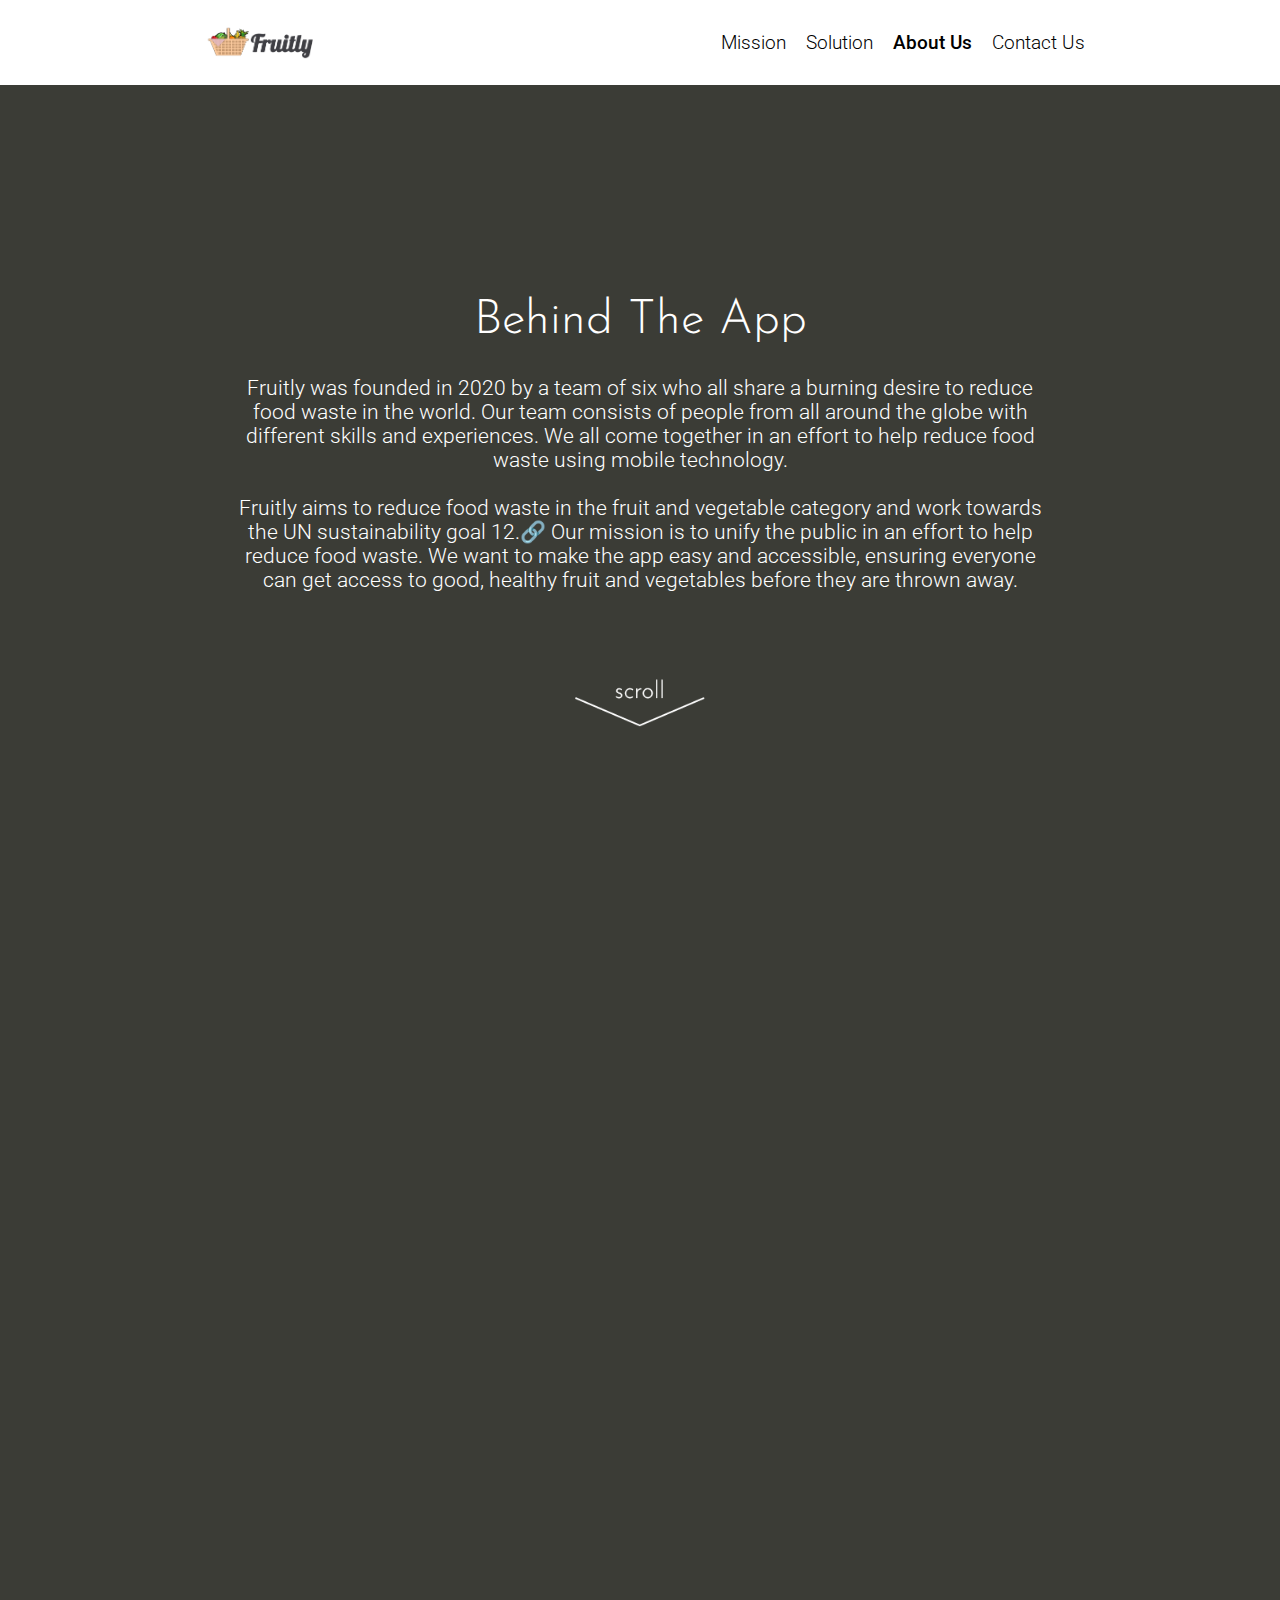
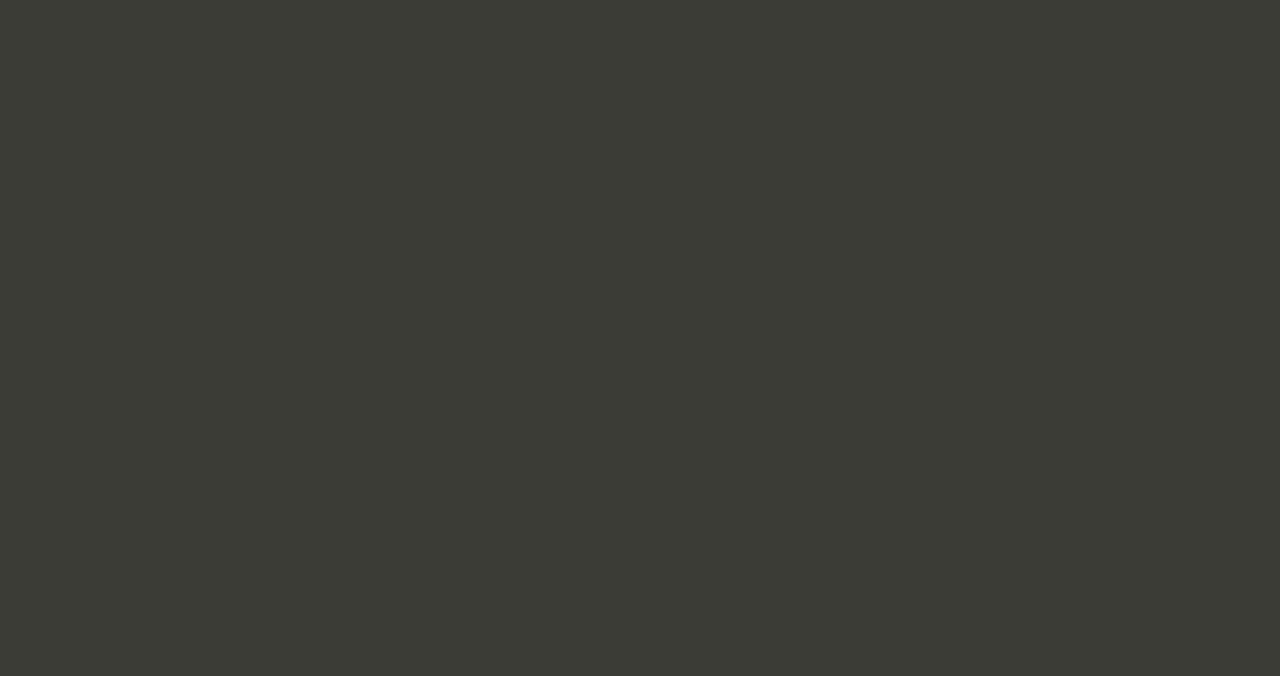
<file: about.html>
<!DOCTYPE html>
<html lang="en">
<head>
    <meta charset="UTF-8">
    <meta name="viewport" content="width=device-width, initial-scale=1.0">
    <title>Fruitly - Reducing food waste!</title>
    <link rel="stylesheet" href="./css/general.css">
    <link rel="stylesheet" href="./css/about.css">
</head>
<body>
    <nav>
        <a href="./index.html"><img src="./images/logo.png" alt="The company logo, depicting a basket of fruit."></a>
        <ul>
            <li><a href="./index.html">Mission</a></li>
            <li><a href="./solution.html">Solution</a></li>
            <li><a href="./about.html" class="active-nav">About Us</a></li>
            <li><a href="./contact.html">Contact Us</a></li>
        </ul>
    </nav>
    <section class="section-one">
        <section class="wrapper">
            <h1>Behind The App</h1>
            <p>
                Fruitly was founded in 2020 by a team of six who all share a burning desire to 
                reduce food waste in the world. Our team consists of people from all around the 
                globe with different skills and experiences. We all come together in an effort 
                to help reduce food waste using mobile technology.
                <br><br>
                Fruitly aims to reduce food waste in the fruit and vegetable category and work 
                towards the <a href="https://sdgs.un.org/goals/goal12" target="_blank">UN sustainability goal 12.&#128279;</a> Our mission is to unify the public in an 
                effort to help reduce food waste. We want to make the app easy and accessible, 
                ensuring everyone can get access to good, healthy fruit and vegetables before 
                they are thrown away.
            </p>
            
            <a href="#s2"><img src="./images/scroll.png" class="arrow" alt="Scroll Down"></a>
        </section>    
    </section>
    
    <section class="section-two" id="s2">
        <section class="wrapper">
            <h2>Working towards a better future</h2>
            <p>
               "Ensure sustainable consumption and production patterns" <a href="https://sdgs.un.org/goals/goal12">(U.N&#128279;)</a>  
                is the primary goal of the United Nation's 12th sustainability goal.
               <br><br>Target 12.3 reads like this; "By 2030, halve per capita global food waste at the retail and consumer 
               levels and reduce food losses along production and supply chains, including post-harvest 
               losses" <a href="https://sdgs.un.org/goals/goal12">(U.N&#128279;)</a> 

               <br><br>This is the target that we at Fruilty work towards and we hope that you 
               want to help us on the way by ordering fruit and vegetables from stores before they
               are thrown away.
            </p>
            <a href="#s3"><img src="./images/scroll.png" class="arrow" alt="Scroll Down"></a>
        </section> 
    </section>

    <section class="section-three" id="s3">
        <section class="wrapper">
            <h3>Sources, Terms & Conditions and FAQ's</h3>
            
            <form action="privacy.html">
                <input type="submit" name="Learn More" value="Learn More">
            </form>
        </section>
        <img src="./images/tomato-flipped.png" alt="A cropped image of tomatoes.">
    </section>
</body>
</html>
</file>
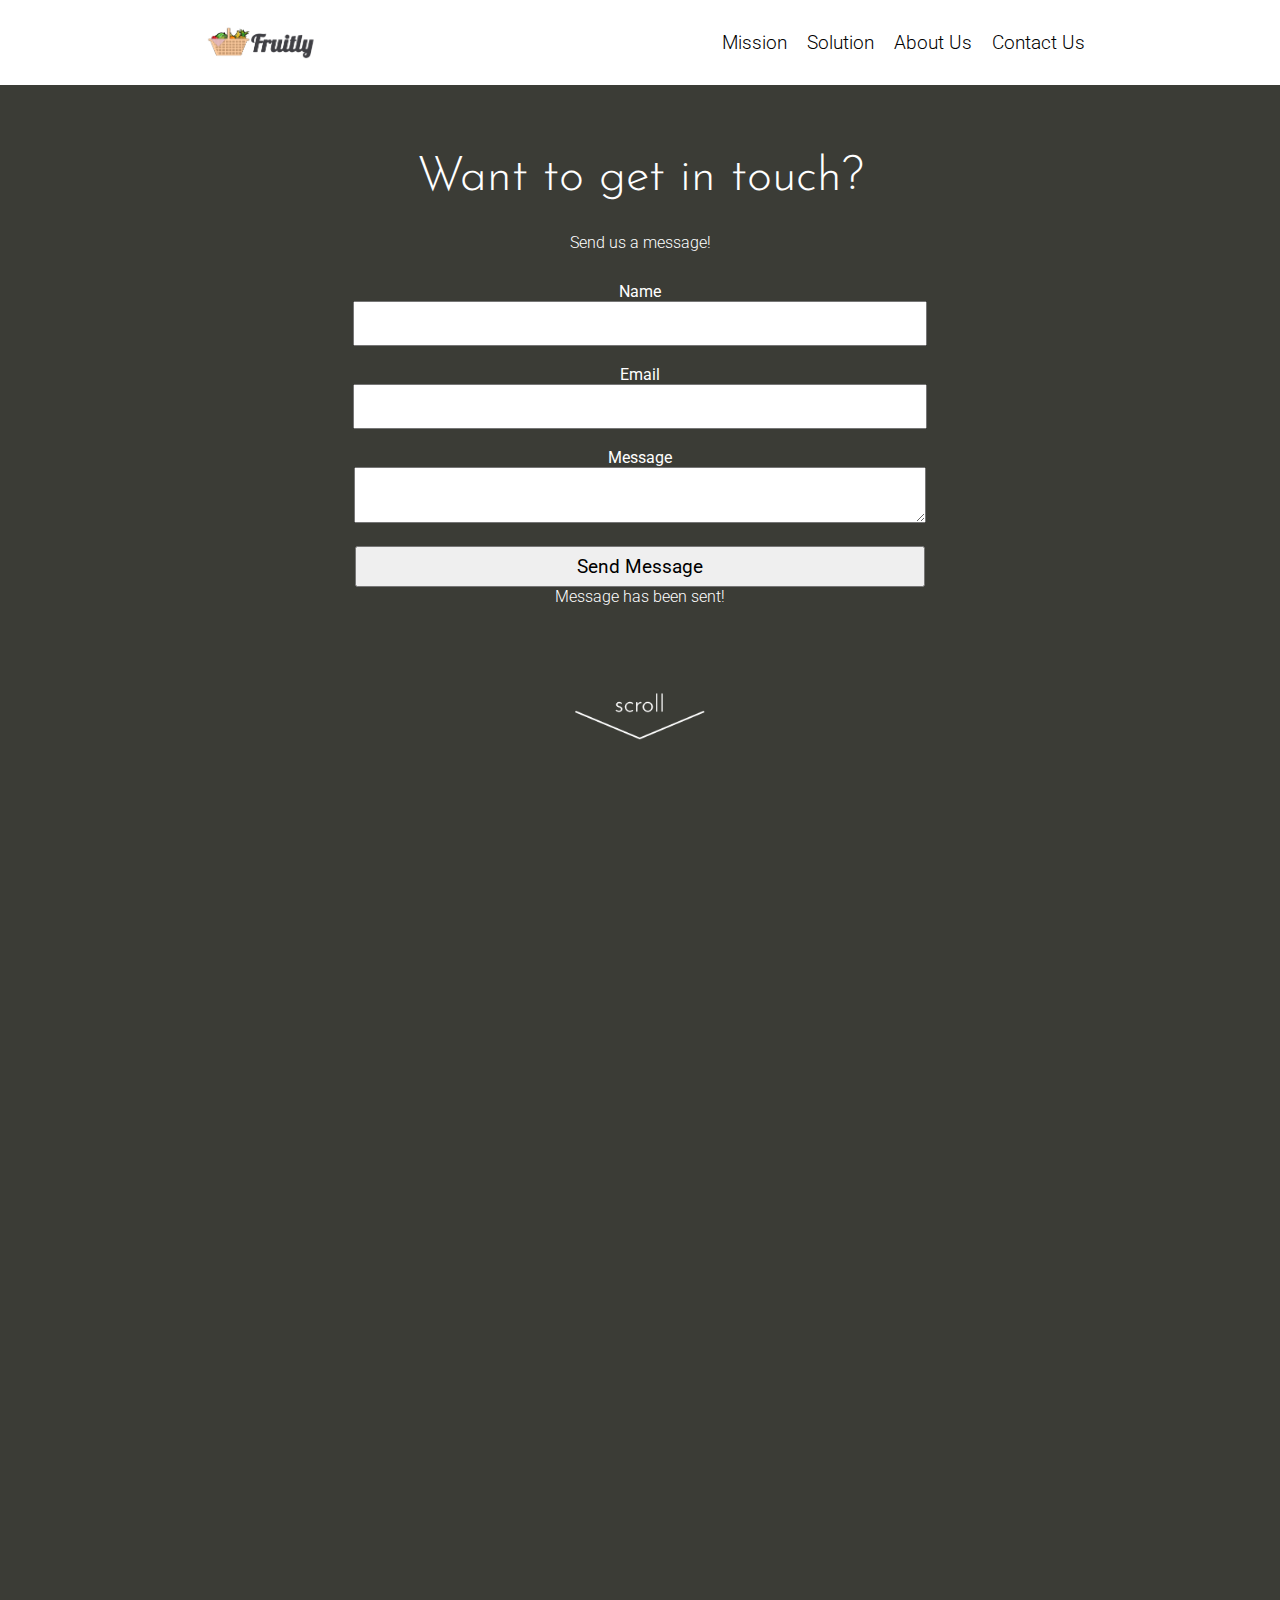
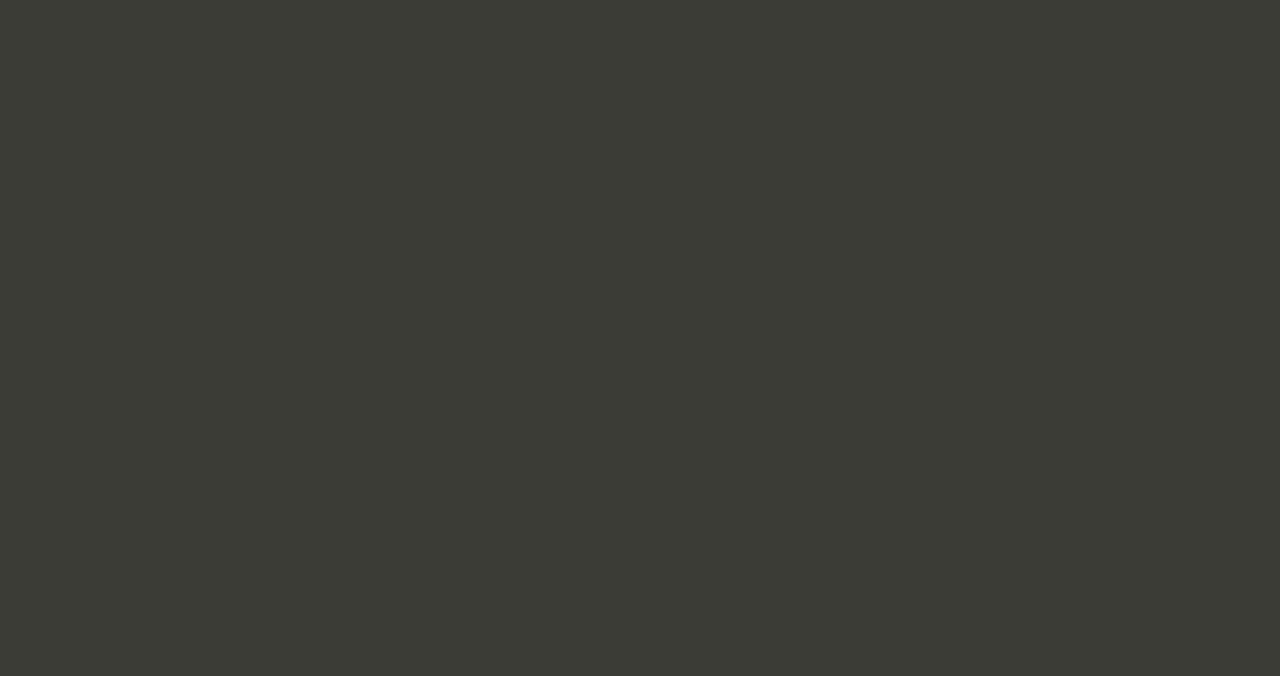
<file: contact-sent.html>
<!DOCTYPE html>
<html lang="en">
<head>
    <meta charset="UTF-8">
    <meta name="viewport" content="width=device-width, initial-scale=1.0">
    <title>Fruitly - Reducing food waste!</title>
    <link rel="stylesheet" href="./css/general.css">
    <link rel="stylesheet" href="./css/contact.css">
</head>
<body>
    <nav>
        <a href="./index.html"><img src="./images/logo.png" alt="The company logo, depicting a basket of fruit."></a>
        <ul>
            <li><a href="./index.html">Mission</a></li>
            <li><a href="./solution.html">Solution</a></li>
            <li><a href="./about.html">About Us</a></li>
            <li><a href="./contact.html">Contact Us</a></li>
        </ul>
    </nav>
    <section class="section-one">
        <section class="wrapper">
            <h1>Want to get in touch?</h1>
            <p>Send us a message!</p>
            <form action="contact-sent.html" autocomplete="off">
                <label for="name">Name</label>
                <br>
                <input type="text" id="name" placeholder="" required>
                <br><br>
                <label for="email">Email</label>
                <br>
                <input type="email" id="email" placeholder="" required>
                <br><br>
                <label for="message">Message</label>
                <br>
                <textarea name="" id="message" palceholder="" id="" required></textarea>
                <br><br>
                <input type="submit" name="Send Message" id="button" value="Send Message">
                <p>Message has been sent!</p>
            </form>
            <a href="#s2"><img src="./images/scroll.png" class="arrow" alt="Scroll Down"></a>
        </section>    
    </section>
    
    <section class="section-two" id="s2">
        <section class="wrapper">
            <h2>You can also reach us at:</h2>
            <p>
                <b>Phone: </b> +47 12341234
                <br><br>
                <b>Email: </b> support@fruitly.com
                <br><br>
                <b>Address: </b> Gateveien 47, 0850 Oslo 
            </p>
            <!-- <img src="./images/menu-map.png" alt="Picture showing some of the interface in the app."> -->
            <a href="#s3"><img src="./images/scroll.png" class="arrow" alt="Scroll Down"></a>
        </section> 
    </section>

    <section class="section-three" id="s3">
        <section class="wrapper">
            <h3>Sources, Terms & Conditions and FAQ's</h3>
            
            <form action="privacy.html">
                <input type="submit" name="Learn More" value="Learn More">
            </form>
        </section>
        <img src="./images/tomato-flipped.png" alt="A cropped image of tomatoes.">
    </section>
</body>
</html>
</file>
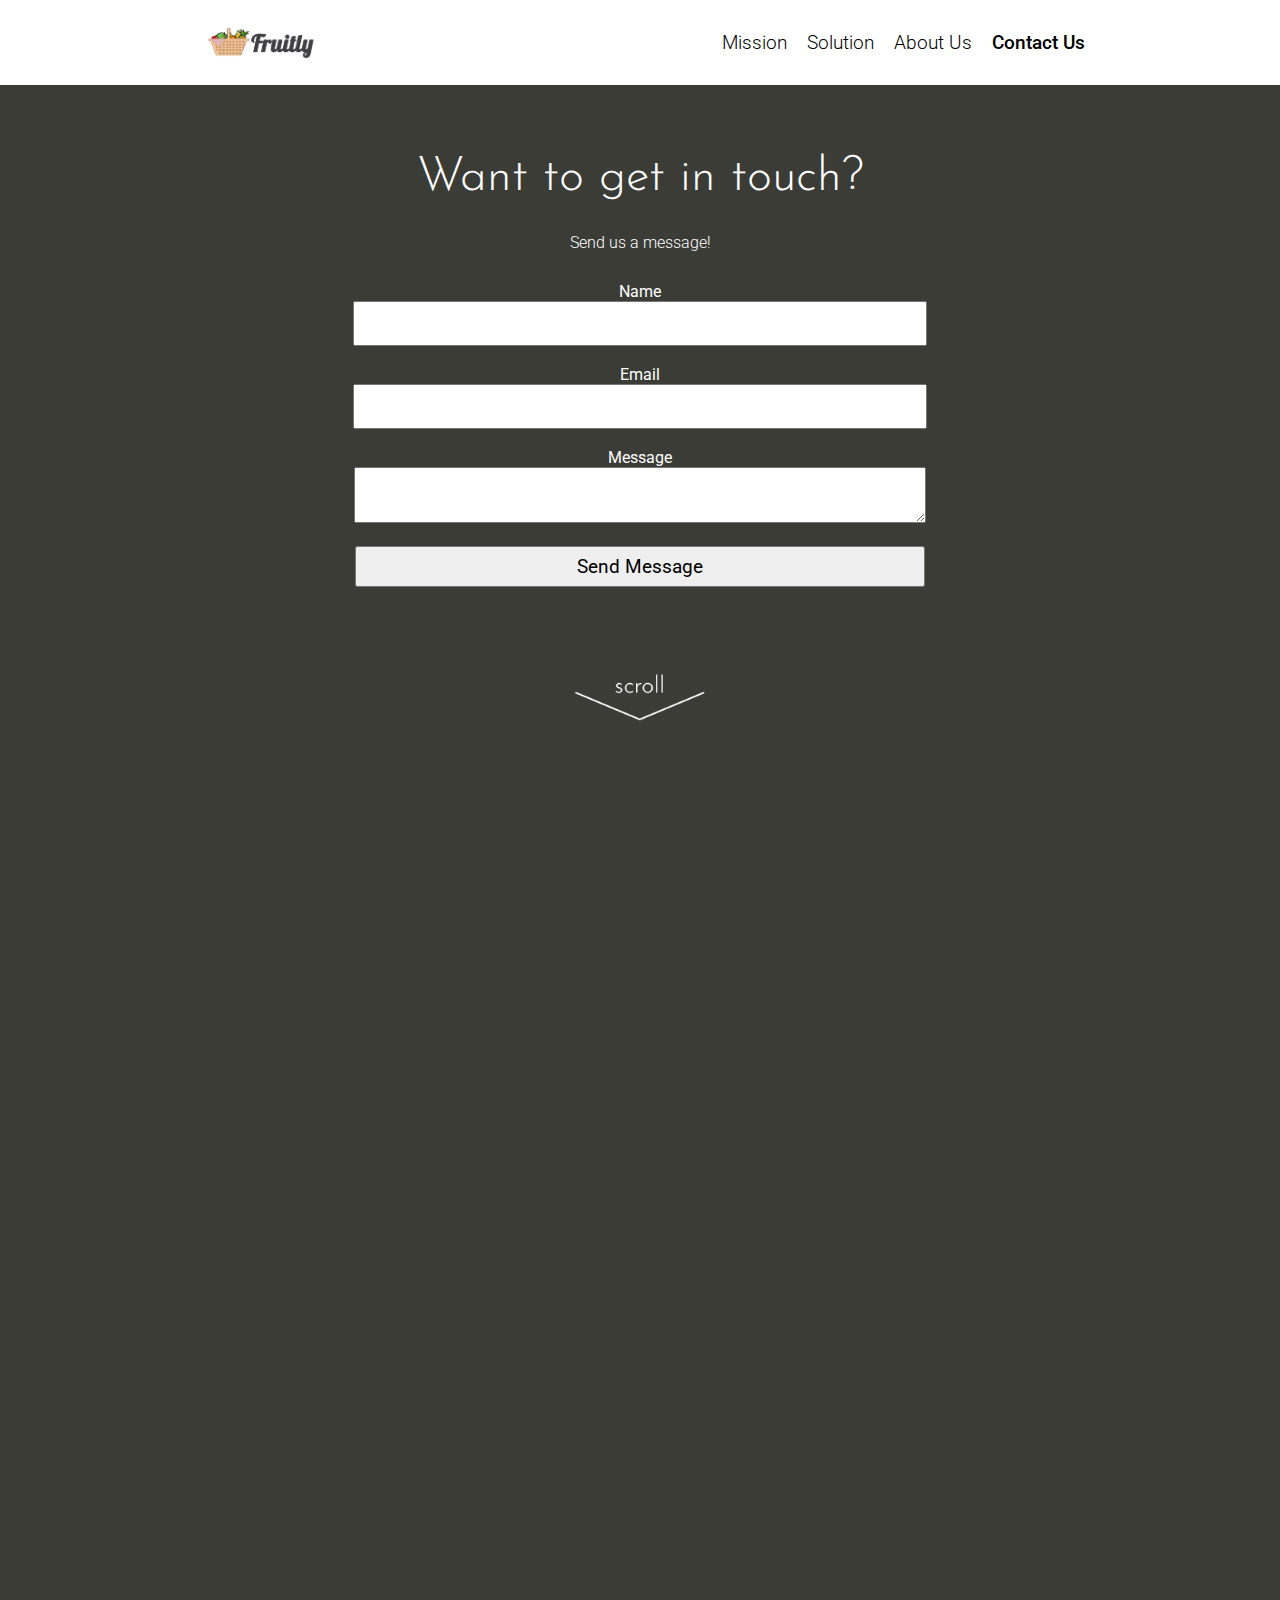
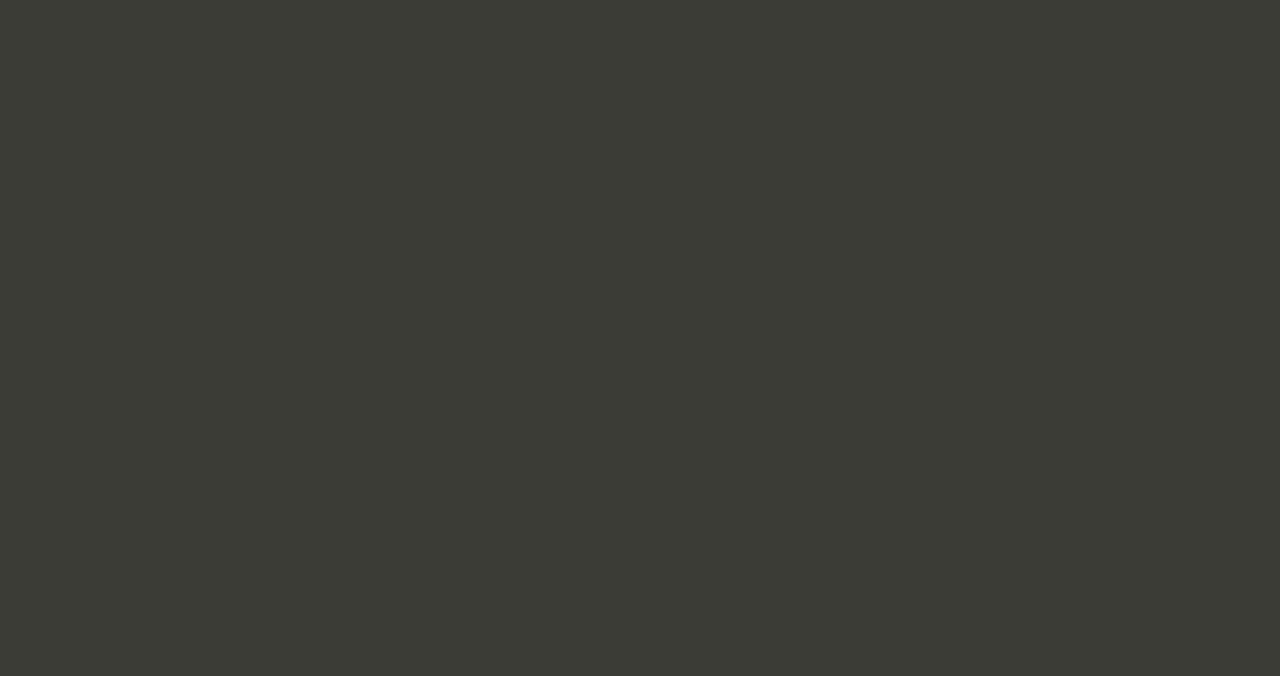
<file: contact.html>
<!DOCTYPE html>
<html lang="en">
<head>
    <meta charset="UTF-8">
    <meta name="viewport" content="width=device-width, initial-scale=1.0">
    <title>Fruitly - Reducing food waste!</title>
    <link rel="stylesheet" href="./css/general.css">
    <link rel="stylesheet" href="./css/contact.css">
</head>
<body>
    <nav>
        <a href="./index.html"><img src="./images/logo.png" alt="The company logo, depicting a basket of fruit."></a>
        <ul>
            <li><a href="./index.html">Mission</a></li>
            <li><a href="./solution.html">Solution</a></li>
            <li><a href="./about.html">About Us</a></li>
            <li><a href="./contact.html" class="active-nav">Contact Us</a></li>
        </ul>
    </nav>
    <section class="section-one">
        <section class="wrapper">
            <h1>Want to get in touch?</h1>
            <p>Send us a message!</p>
            <form action="contact-sent.html" autocomplete="off">
                <label for="name">Name</label>
                <br>
                <input type="text" id="name" placeholder="" required>
                <br><br>
                <label for="email">Email</label>
                <br>
                <input type="email" id="email" placeholder="" required>
                <br><br>
                <label for="message">Message</label>
                <br>
                <textarea name="" id="message" palceholder="" id="" required></textarea>
                <br><br>
                <input type="submit" name="Send Message" id="button" value="Send Message">
            </form>
            <a href="#s2"><img src="./images/scroll.png" class="arrow" alt="Scroll Down"></a>
        </section>    
    </section>
    
    <section class="section-two" id="s2">
        <section class="wrapper">
            <h2>You can also reach us at:</h2>
            <p>
                <b>Phone: </b> +47 12341234
                <br><br>
                <b>Email: </b> support@fruitly.com
                <br><br>
                <b>Address: </b> Gateveien 47, 0850 Oslo 
            </p>
            <!-- <img src="./images/menu-map.png" alt="Picture showing some of the interface in the app."> -->
            <a href="#s3"><img src="./images/scroll.png" class="arrow" alt="Scroll Down"></a>
        </section> 
    </section>

    <section class="section-three" id="s3">
        <section class="wrapper">
            <h3>Sources, Terms & Conditions and FAQ's</h3>
            
            <form action="privacy.html">
                <input type="submit" name="Learn More" value="Learn More">
            </form>
        </section>
        <img src="./images/tomato-flipped.png" alt="A cropped image of tomatoes.">
    </section>
</body>
</html>
</file>
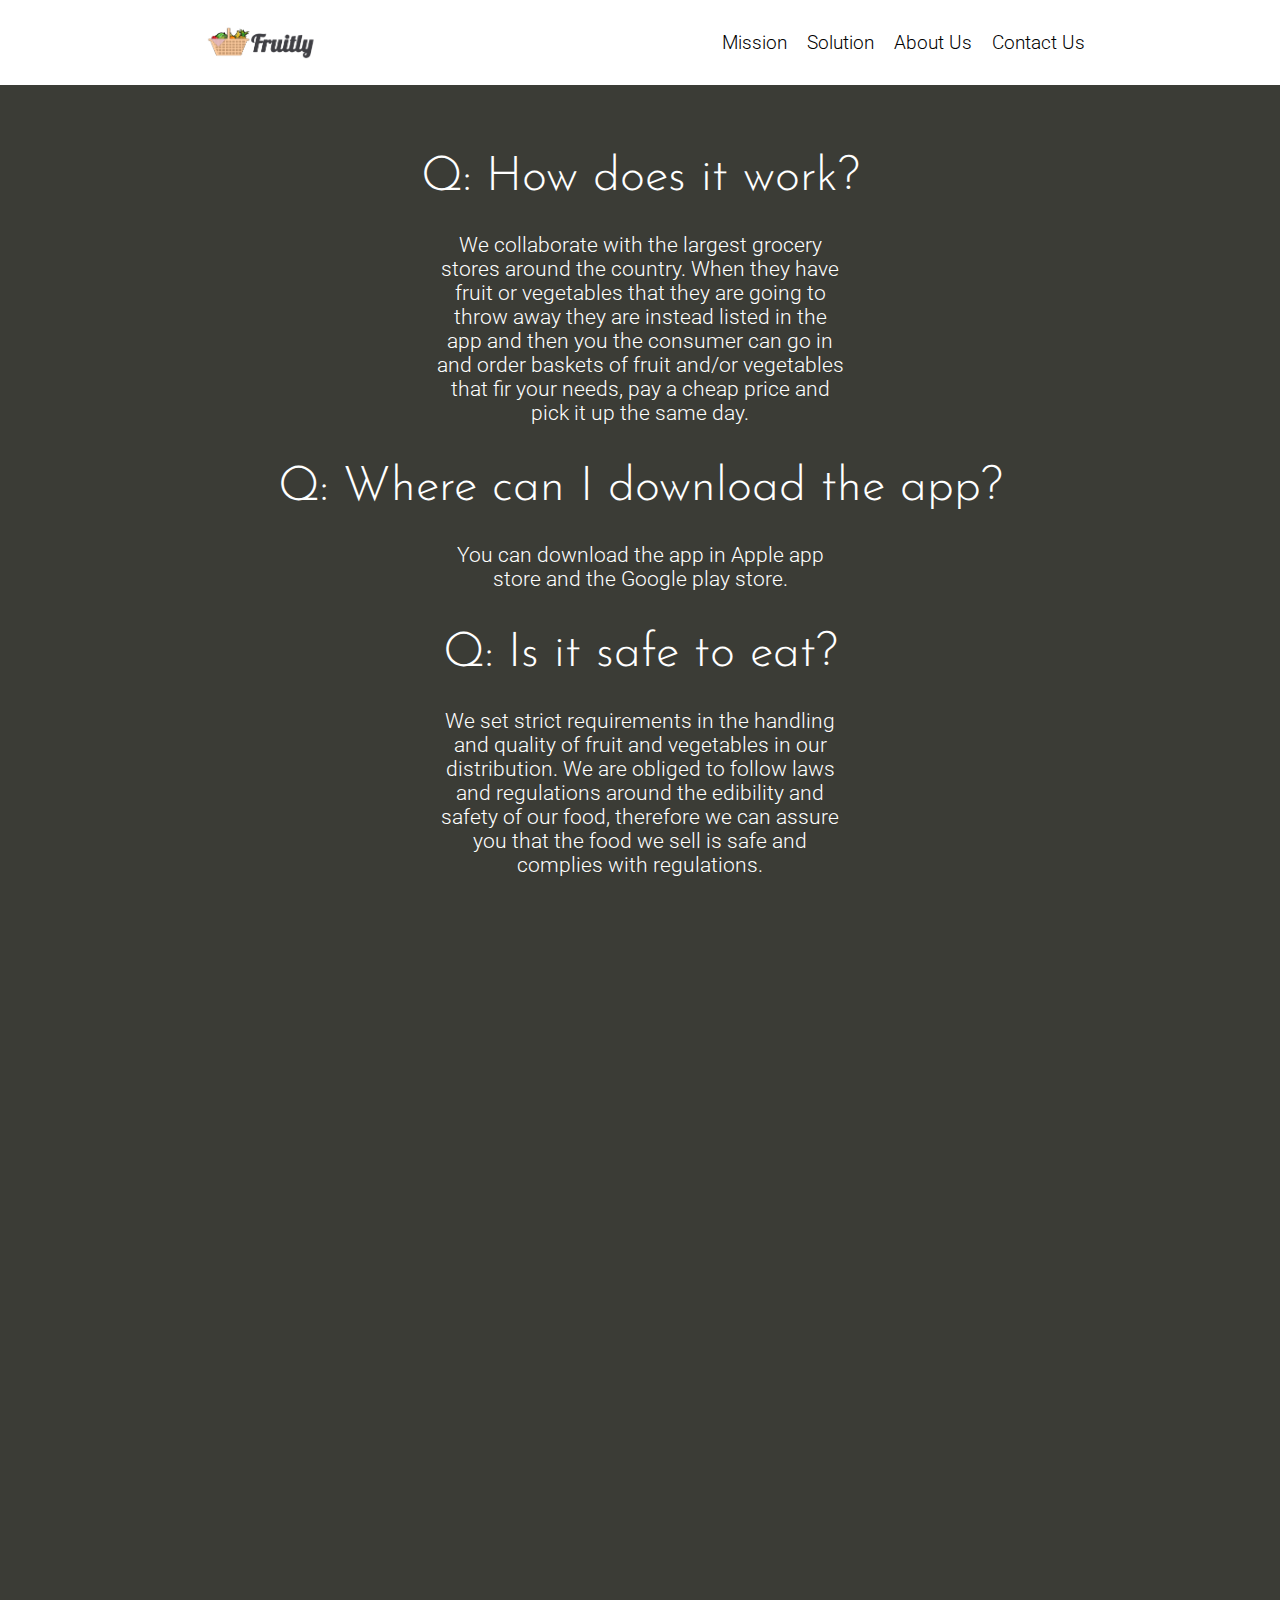
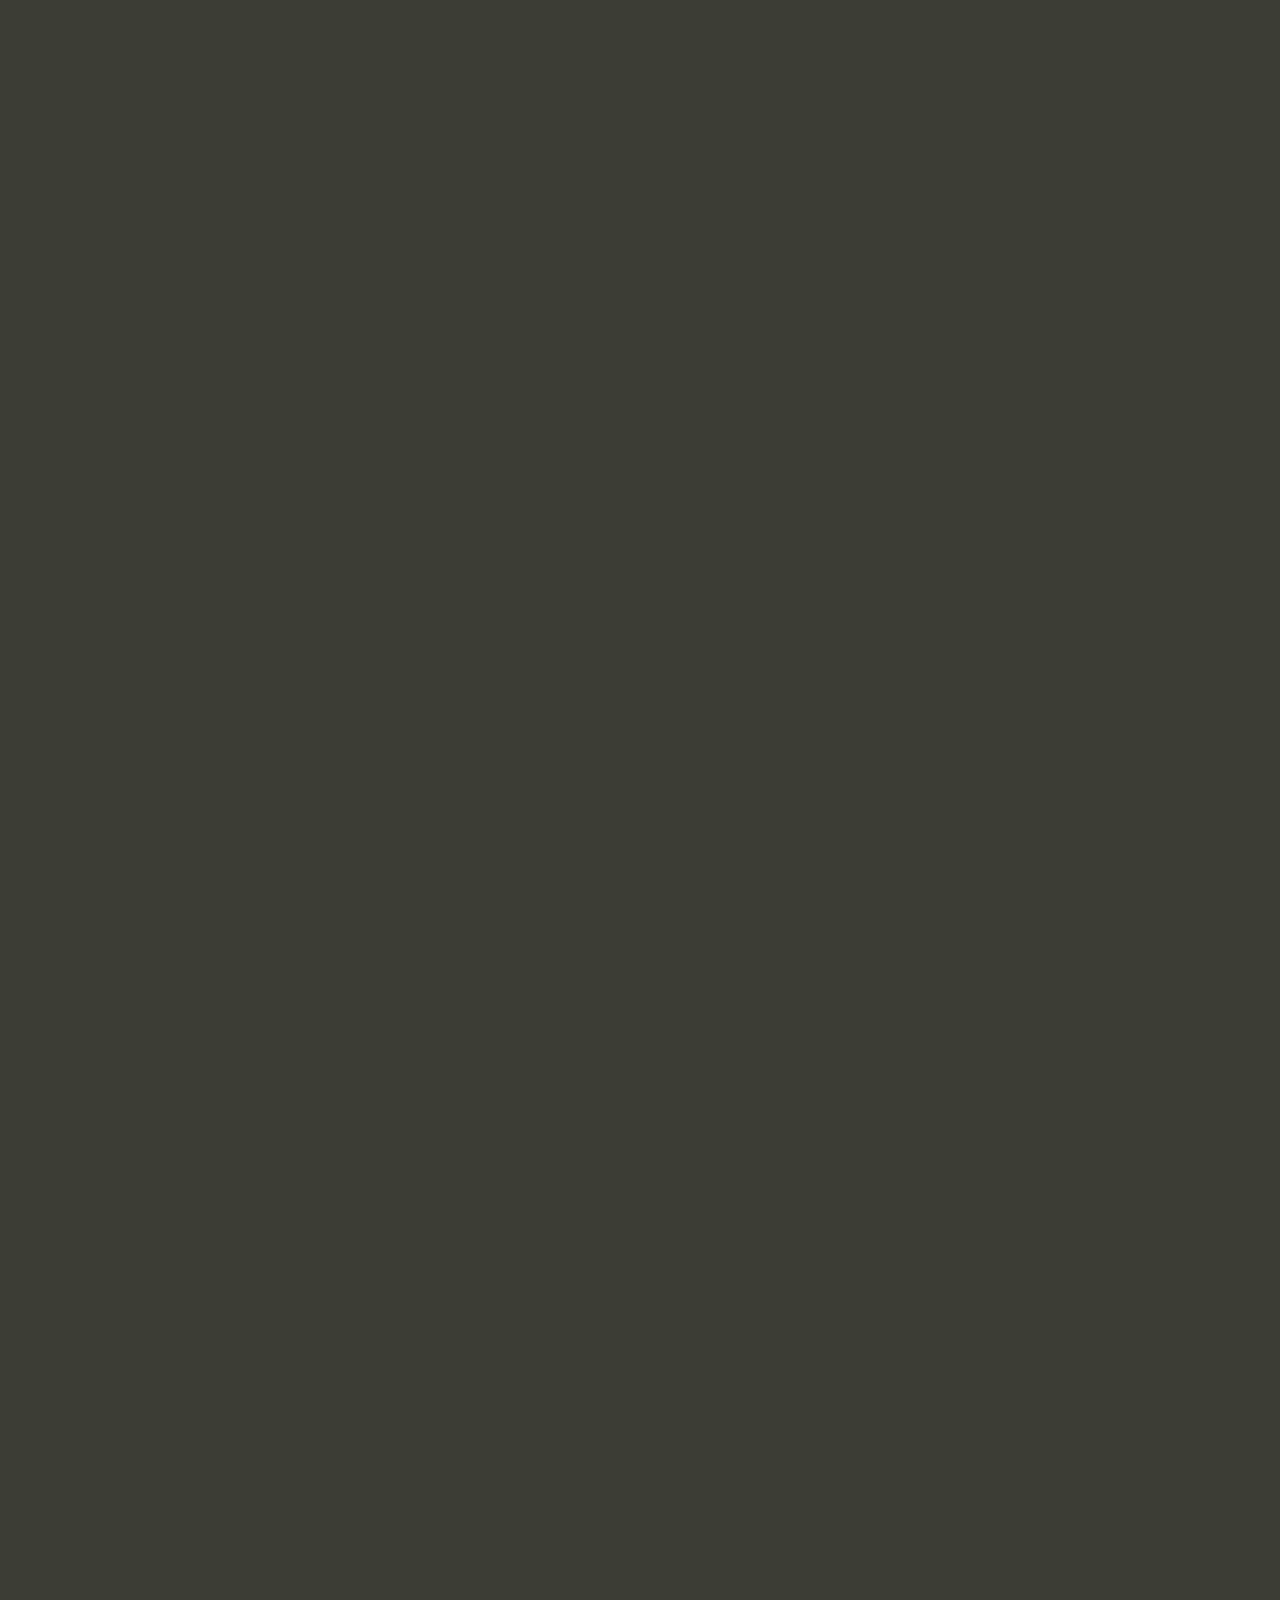
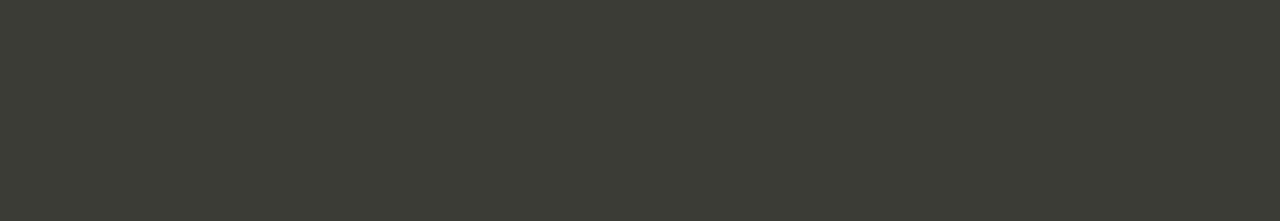
<file: privacy.html>
<!DOCTYPE html>
<html lang="en">
<head>
    <meta charset="UTF-8">
    <meta name="viewport" content="width=device-width, initial-scale=1.0">
    <title>Fruitly - Reducing food waste!</title>
    <link rel="stylesheet" href="./css/general.css">
    <link rel="stylesheet" href="./css/privacy.css">
</head>
<body>
    <nav>
        <a href="./index.html"><img src="./images/logo.png" alt="The company logo, depicting a basket of fruit."></a>
        <ul>
            <li><a href="./index.html">Mission</a></li>
            <li><a href="./solution.html">Solution</a></li>
            <li><a href="./about.html">About Us</a></li>
            <li><a href="./contact.html">Contact Us</a></li>
        </ul>
    </nav>
    <section class="section-one">
        <section class="wrapper">
            
            <h1>Q: How does it work?</h1>
                <p> We collaborate with the largest grocery stores around the country.
                    When they have fruit or vegetables that they are going to throw away they are instead
                    listed in the app and then you the consumer can go in and order baskets of fruit and/or vegetables that
                    fir your needs, pay a cheap price and pick it up the same day.
                </p> <br><br>
                <h1>Q: Where can I download the app?</h1>
                <p>
                    You can download the app in Apple app store and the Google play store.
                </p><br><br>
                  <h1>Q: Is it safe to eat? </h1>
                <p>
                    We set strict requirements in the handling and quality of fruit and vegetables in our distribution.
                    We are obliged to follow laws and regulations around the edibility and safety of our food,
                    therefore we can assure you that the food we sell is safe and complies with regulations.
                </p><br><br>
            
            <a href="#s2"><img src="./images/scroll.png" class="arrow" alt="Scroll Down"></a>
        </section>    
    </section>
    
    <section class="section-two" id="s2">
        <section class="wrapper">
            <h2>Privacy | Terms and Conditions</h2>
            <p>
                
                Fruitly is a company that collaborates with grocery stores to give customers the opportunity to buy fruit at a reduced price. We understand how important privacy is. All of the personal information we receive is processed securely and in compliance with applicable privacy laws.
                <br><br>We in Fruitly take your personal information seriously and want you to feel safe when using our app. Therefore, it is important to us that you understand what information Fruitly collects from you, how we process your information and why, and your rights related to the processing of personal data. More detailed information can be found below.
                <br><br>
                <b>What information we collect from you:</b> <br><br>
                For us to be able to offer you our service there are certain personal information we must collect, process and store. You can read what information that entails below.
                <br><br><b>User data:</b> We store your first and last name, e-mail address, address and postal code, phone number, securely encrypted password hash.
                <br><br><b>Location data:</b> We collect this data to be able to do our best to make sure you get grocery stores near your location in the app. 
                We receive your location data when you turn on your device`s (mobile phone) location services and that way it transmits the location via GPS.
                <br><br>
                <b>Why we collect the information from you and what it gets used for:</b>
                <br><br><b>User data:</b> We collect this data for you to register and log into your account in this app.
                <br><br><b>Location data:</b> We collect this data to be able to do our best to make sure you get grocery stores fitted to your location in your app.
                <br><br>
                <b>Your rights when we process personal information about you:</b> <br><br>
                As a user of our product, you have the right to request access, correction or deletion of all the personal data we have stored and processed about you. You also have the right to demand information in a short and comprehensible way on how we process personal data. More information about these rights and other rights can be found at <a href="https://www.datatilsynet.no/rettigheter-og-plikter/den-registrertes-rettigheter/" target="_blank">Datatilsynet.no&#128279;</a>
                <br><br>To use your rights, please contact us by sending a written email and we will do our best to respond to your inquiry as soon as possible, no later than seven working days.
                <br><br>We might ask you to confirm your identity or provide us with additional information before we follow up with you. This is a security precaution to make sure we don’t share the information with other than you.
                <br><br>
                You can withdraw your consent for processing of personal data by us at any time. If you wish to do this, please contact us through any of the methods listed on the "Contact Us" page.

            </p>
            <a href="#s3"><img src="./images/scroll.png" class="arrow" alt="Scroll Down"></a>
        </section> 
    </section>

    <section class="section-three" id="s3">
        <section class="wrapper">
            <h3>Sources & Members</h3>
            <!-- <p></p> -->
            <form action="sources.html">
                <input type="submit" name="Sources & Members" value="Sources & Members">
            </form>
        </section>
        <img src="./images/tomato-flipped.png" alt="A cropped image of tomatoes.">
    </section>
</body>
</html>
</file>
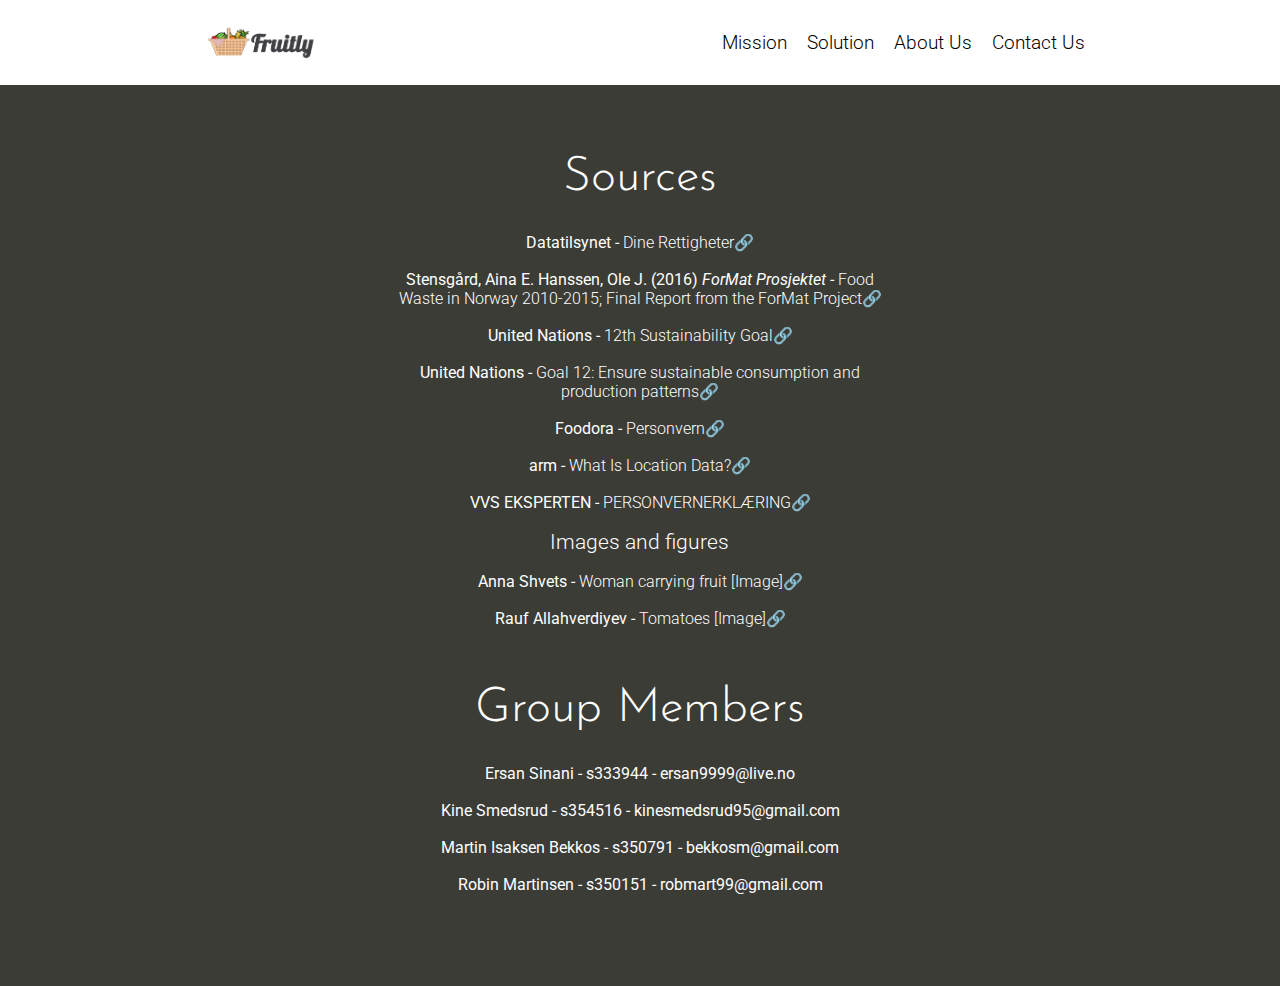
<file: sources.html>
<!DOCTYPE html>
<html lang="en">
<head>
    <meta charset="UTF-8">
    <meta name="viewport" content="width=device-width, initial-scale=1.0">
    <title>Fruitly - Reducing food waste!</title>
    <link rel="stylesheet" href="./css/general.css">
    <link rel="stylesheet" href="./css/sources.css">
</head>
<body>
    <nav>
        <a href="./index.html"><img src="./images/logo.png" alt="The company logo, depicting a basket of fruit."></a>
        <ul>
            <li><a href="./index.html">Mission</a></li>
            <li><a href="./solution.html">Solution</a></li>
            <li><a href="./about.html">About Us</a></li>
            <li><a href="./contact.html">Contact Us</a></li>
        </ul>
    </nav>
    <section class="section-one">
        <section class="wrapper">
            <h1>Sources</h1>
            <ul>
                <li>Datatilsynet - <a href="https://www.datatilsynet.no/rettigheter-og-plikter/den-registrertes-rettigheter/">Dine Rettigheter&#128279;</a></li>
                <li>Stensgård, Aina E. Hanssen, Ole J. (2016) <i>ForMat Prosjektet</i> - <a href="https://ec.europa.eu/food/sites/food/files/safety/docs/fw_lib_format-rapport-2016-eng.pdf">Food Waste in Norway 2010-2015; Final Report from the ForMat Project&#128279;</a></li>
                <li>United Nations - <a href="https://sdgs.un.org/goals/goal12">12th Sustainability Goal&#128279;</a></li>
                <li>United Nations - <a href="https://www.un.org/sustainabledevelopment/sustainable-consumption-production/">Goal 12: Ensure sustainable consumption and production patterns&#128279;</a></li>
                <li>Foodora - <a href="https://www.foodora.no/contents/privacy.htm">Personvern&#128279;</a></li>
                <li>arm - <a href="https://www.arm.com/glossary/location-data">What Is Location Data?&#128279;</a></li>
                <li>VVS EKSPERTEN - <a href="https://www.vvseksperten.no/personvern">PERSONVERNERKLÆRING&#128279;</a></li>
                <p>Images and figures</p>
                <li>Anna Shvets - <a href="https://www.pexels.com/nb-no/bilde/frukt-dekket-holde-forurensning-3645591/">Woman carrying fruit [Image]&#128279;</a></li>
                <li>Rauf Allahverdiyev - <a href="https://www.pexels.com/nb-no/bilde/delikat-frisk-friskhet-frukt-1367242/">Tomatoes [Image]&#128279;</a></li>
                
            </ul>
            <br><br>
            <h1>Group Members</h1>
            <ul>
                <li>Ersan Sinani - s333944 - ersan9999@live.no</li>
                <li>Kine Smedsrud - s354516 - kinesmedsrud95@gmail.com</li>
                <li>Martin Isaksen Bekkos - s350791 - bekkosm@gmail.com</li>
                <li>Robin Martinsen - s350151 - robmart99@gmail.com</li>
                <li>Trine Linderud - s354570 - trinelinderuds@gmail.com</li>
                <li>Tiril Tørseth - s354595 - tiril.torseth@gmail.com</li>
            </ul>
            
        </section>    
    </section>
    
</body>
</html>
</file>
<file: css/general.css>
/* Font Import */
/* Roboto */
@import url('https://fonts.googleapis.com/css2?family=Roboto:ital,wght@0,100;0,300;0,400;0,500;0,700;0,900;1,100;1,300;1,400;1,500;1,700;1,900&display=swap');
/* Merriweather */
@import url('https://fonts.googleapis.com/css2?family=Merriweather:ital,wght@0,300;0,400;0,700;0,900;1,300;1,400;1,700;1,900&family=Roboto:ital,wght@0,100;0,300;0,400;0,500;0,700;0,900;1,100;1,300;1,400;1,500;1,700;1,900&display=swap');
/* Anton */
@import url('https://fonts.googleapis.com/css2?family=Anton&display=swap');
/* Owsald */
@import url('https://fonts.googleapis.com/css2?family=Anton&family=Oswald:wght@200;300;400;500;600;700&display=swap');
/* Josefin Sans */
@import url('https://fonts.googleapis.com/css2?family=Josefin+Sans:wght@300&display=swap');


* {
    margin: 0;
    padding: 0;
    font-family: 'Roboto', serif;
    scroll-behavior: smooth;
}

html, body {
    height: 100%;
    overflow-x: hidden;
}


nav {
    width: 100%;
    height: 7vh;
    position: fixed;
    display: flex;
    justify-content: space-around;
    align-items: center;
    background: white;
    z-index: 2;
}


nav img {
    height: 100%;
}

nav ul {
    list-style-type: none;
    display: inline;
}

nav ul li {
    display: inline;
    margin: 0 10px;
    font-weight:500;
    font-size: 0.9rem;
    color: black;
    font-family: 'Josefin Sans', sans-serif;
}

.active-nav {
    font-weight: 500;
}

a {
    text-decoration: none;
    color: inherit;
    font-weight:300;
}

a:hover {
    text-decoration: underline;
}

/* Animations */

@keyframes arrow {
    0% {opacity: 0.3;}
    50% {opacity: 1;}
    100% {opacity: 0.3;}
}

@keyframes slideFromLeft {
    0% {position: relative; opacity:0;}
    100% {position: relative; opacity: 1;}
}

/* Media Queries */
@media screen and (min-width: 260px) {
    nav  {
        flex-wrap: wrap;
        height: auto;
        padding-bottom: 10px;
    }

    nav ul li {
        margin: 0 2px;
        
    }

    nav img {
        display: block;
        max-height: 60px;
    }
}

@media screen and (min-width: 369px) {
    nav ul li {
        font-size: 0.8rem;
        margin: 0 18px;
    }
    nav img {
        
    }
}

@media screen and (min-width: 482px) {
    nav  {
        flex-wrap: wrap;
        height: auto;
        padding-bottom: 0;
    }

    nav ul li {
        margin: 0 2px;
        font-size: 1rem;
    }

    nav img {
        display: block;
        max-height: 60px;
    }
}

@media screen and (min-width: 482px) {
    nav img {
        max-height: 85px;
    }
}

@media screen and (min-width: 800px) {
    nav ul li {
        font-size: 1.2rem;
        margin: 0 8px;
    }
    nav img {
        
    }
}

@media screen and (min-width: 1800px) {
    nav ul li {
        font-size: 1.4rem;
        margin: 0 12px;
    }
    nav img {
        max-height: 80px;
    }
}

/* Query for iPads */
@media only screen and (min-device-width: 1024px) and (max-device-height: 1366px) and (-webkit-min-device-pixel-ratio: 2)  and (orientation: portrait)  {
    nav ul li {
        margin: 0 20px;
    }
}

@media all and (device-width: 768px) and (device-height: 1024px) and (orientation:portrait) {
    nav ul li {
        margin: 0 16px;
    }
}
</file>
<file: css/about.css>
body {
    background-color: #3B3C36;
}

.arrow {
    animation-name: arrow;
    animation-duration: 2s;
    animation-iteration-count: infinite;
}

#large-img {
    display: none;
}

.section-one {
    width: 100%;
    min-height: 100%;
    height: auto;
    display: flex;
    justify-content: center;
    align-items: center;
}

.section-one .wrapper {
    width: 80%;
    height: 100%;
    margin: auto;
    padding-top: 17vh;
}

.section-one .wrapper form {
    width: 90%;
    margin: auto;
    text-align: center;
}

.section-one .wrapper form input, .section-one .wrapper form textarea {
    width: 95%;
    max-width: 570px;
    height: 3vh;
    font-family: 'Roboto', sans-serif;
    font-size: 1.2rem;
}

.section-one .wrapper form label {
    color: white;
    font-family: 'Roboto', sans-serif;
    text-align: center;
}

.section-one .wrapper form textarea {
    height: 6vh;
}

.section-one .wrapper img {
    width: 80%;
    margin: auto;
    display: block;
}

.section-one .wrapper h1 {
    font-family: 'Josefin Sans', sans-serif;
    font-size: 2rem;
    font-weight: 300;
    text-align: center;
    margin-bottom: 30px;
    line-height: 50px;
    color: white;
}

.section-one .wrapper p {
    font-family: 'Roboto', sans-serif;
    font-size: 1rem;
    font-weight: 300;
    text-align: center;
    margin-bottom: 30px;
    color: white;
    width: 100%;
    margin: auto;
}

.section-one .wrapper .arrow {
    width: 30vw;
    margin: auto;
    margin-top: 100px;
    margin-bottom: 30px;
    display: block;
}

.section-two {
    width: 100%;
    min-height: 100%;
    height: auto;
    background-color: #36454F;
    display: flex;
    justify-content: center;
    align-items: center;
    flex-wrap: wrap;
    flex-direction: column;
}

.section-two .wrapper {
    width: 80%;
    height: 100%;
    margin: auto;
    padding-top: 17vh;
    display: flex;
    justify-content: center;
    align-items: center;
    flex-wrap: wrap;
    flex-direction: column;
}

.section-two .wrapper h2 {
    font-family: 'Josefin Sans', sans-serif;
    font-size: 2rem;
    font-weight: 300;
    text-align: center;
    margin-bottom: 30px;
    color: white;
}

.section-two .wrapper p {
    font-family: 'Roboto', sans-serif;
    font-size: 1rem;
    font-weight: 300;
    text-align: center;
    margin-bottom: 30px;
    color: white;
}

.section-two .wrapper .arrow {
    width: 130px;
    margin-top: 17vh;
}


.section-three {
    width: 100%;
    min-height: 100%;
    height: auto;
    padding-top: 50px;
    background-color: #1A1110;
    position: relative;
}

.section-three .wrapper {
    width: 80%;
    height: auto;
    margin: auto;
    padding-top: 17vh;
    display: flex;
    justify-content: flex-start;
    align-items: center;
    flex-wrap: wrap;
    flex-direction: column;
}

.section-three .wrapper h3 {
    font-family: 'Josefin Sans', sans-serif;
    font-size: 2rem;
    font-weight: 300;
    text-align: center;
    margin-bottom: 30px;
    color: white;
}

.section-three .wrapper p {
    font-family: 'Roboto', sans-serif;
    font-size: 1rem;
    font-weight: 300;
    text-align: center;
    margin-bottom: 30px;
    color: white;
}

.section-three .wrapper form input {
    background-color: #fdcb9e;
    outline: none;
    border: none;
    border-radius: 10px;
    font-size: 1.3rem;
    font-weight: 700;
    color: #3f3f44;
    margin-top: 30px;
    padding: 2px 4px;
}

.section-three .wrapper form input:hover {
    background-color: #fab172;
}


.section-three img {
    height: 30%;
    width: 100%;
    object-fit: cover;
    object-position: top;
    position: absolute;
    bottom: 0;
}

/*Query for dealing with image overlap on short 
screens*/
@media screen and (min-height: 500px) {
    .section-three img {
        bottom: -120px;
    }
}

@media screen and (min-height: 600px) {
    .section-three img {
        bottom: -70px;
    }
}


/*
Query for iPad and iPad Pro which wont work with regular
width checks for some reason -m
*/
@media only screen and (min-device-width: 1024px) and (max-device-height: 1366px) and (-webkit-min-device-pixel-ratio: 2)  and (orientation: portrait)  {
    html {
        font-size: 26px;
    }
    
    .section-one .wrapper {
        width: 80% !important;
    }
    .section-one .wrapper h1{
        width: 100% !important;
    }
    .section-one .wrapper img{
        width: 60% !important;
    }
    .section-one .wrapper .arrow{
        width: 260px !important;
    }

    .section-two .wrapper {
        width: 80% !important;
    }
    .section-two .wrapper p{
        width: 100% !important;
    }
    .section-two .wrapper .arrow{
        width: 260px !important;
    }

    .section-three .wrapper {
        width: 80% !important;
        padding: 17vh 0 !important;
    }
    .section-three .wrapper p{
        width: 100% !important;
    }
}

@media all and (device-width: 768px) and (device-height: 1024px) and (orientation:portrait) {
    html {
        font-size: 26px;
    }
    
    .section-one .wrapper {
        width: 80% !important;
    }
    .section-one .wrapper h1{
        width: 100% !important;
    }
    .section-one .wrapper img{
        width: 60% !important;
    }
    .section-one .wrapper .arrow{
        width: 130px !important;
    }

    .section-two .wrapper {
        width: 80% !important;
    }
    .section-two .wrapper p{
        width: 100% !important;
    }
    .section-two .wrapper .arrow{
        width: 130px !important;
    }

    .section-three .wrapper {
        width: 80% !important;
        padding: 17vh 0 !important;
    }
    .section-three .wrapper p{
        width: 100% !important;
    }
    
}

@media screen and (min-width: 500px) {
    /* Section One */
    .section-one {

    }

    .section-one .wrapper {
        
    }

    #phones {
        width: 60%;
    }

    .section-one .wrapper .arrow {
        width: 130px;
        
    }

    .section-one .wrapper p {
        width: 80%;
        margin: auto;
    }

    /* Section Two */

    .section-two {
        
    }

    .section-two .wrapper {
        
    }

    .section-two .wrapper .arrow {
        
    }

    /* Section Three */
    .section-three {
        
    }

    .section-three .wrapper {
        
    }
}

@media screen and (min-width: 800px) {
    /* Section One */
    .section-one {

    }

    .section-one .wrapper {
        
    }

    .section-one .wrapper h1 {
        font-size: 3rem;
    }

    #phones {
        width: 40%;
    }

    .section-one .wrapper .arrow {
        width: 130px;
        
    }

    .section-one .wrapper p {
        width: 60%;
        margin: auto;
    }

    /* Section Two */

    .section-two {
        
    }

    .section-two .wrapper {
        
    }

    .section-two .wrapper h2 {
        font-size: 2.3rem;
    }

    .section-two .wrapper p {
        width: 80%;
        margin: auto;
        font-size: 1.3rem;
    }

    .section-two .wrapper .arrow {
        
    }

    /* Section Three */
    .section-three {
        
    }

    .section-three .wrapper {
        
    }

    .section-two .wrapper h2 {
        font-size: 2.3rem;
    }

    .section-three .wrapper p {
        width: 80%;
        margin: auto;
        font-size: 1.3rem;
    }
}

@media screen and (min-width: 1000px) {
    /* Section One */
    .section-one {

    }

    .section-one .wrapper {
        
    }

    .section-one .wrapper h1 {
        font-size: 3rem;
    }

    .section-one .wrapper img {
        width: 60%;
        margin-bottom: 5vh;
    }

    .section-one .wrapper .arrow {
        width: 130px;
        margin-top: 85px;
        margin-bottom: 30px;
    }

    .section-one .wrapper p {
        width: 80%;
        margin: auto;
        font-size: 1.3rem;
    }

    /* Section Two */

    .section-two {
        
    }

    .section-two .wrapper {
        
    }


    .section-two .wrapper h2 {
        font-size: 2.3rem;
    }

    .section-two .wrapper p {
        width: 60%;
        margin: auto;
        font-size: 1.3rem;
    }

    .section-two .wrapper .arrow {
        
    }

    /* Section Three */
    .section-three {
        height: auto;
        min-height: fit-content;
    }

    .section-three .wrapper {
        height: auto;
        padding: 17vh;
        
    }

    .section-two .wrapper h2 {
        font-size: 2.3rem;
    }

    .section-three .wrapper p {
        width: 60%;
        margin: auto;
        font-size: 1.3rem;
    }

    .section-three img {
        height: 35%;
        width: 100%;
        object-fit: cover;
        object-position: bottom;
        position: absolute;
        bottom: 0;
        display: none;
    }
    #large-img {
        display: none;
    }
}

/* Only for IE */
@media screen and (-ms-high-contrast: active), (-ms-high-contrast: none) {
    .section-one .wrapper {
        margin: 0;
    }
    
    .section-two {
        height: auto;
        min-height: auto;
    }

    .section-two .wrapper {
        height: auto;
        min-height: auto;
        padding: 17vh;
    }

    .section-two img {
        display: none;
    }

    .section-two .wrapper .arrow {
    }

    .section-three {
        height: auto;
        min-height: auto;
    }

    .section-three .wrapper {
        height: auto;
        min-height: auto;
    }
 }
</file>
<file: css/contact.css>
body {
    background-color: #3B3C36;
}

.arrow {
    animation-name: arrow;
    animation-duration: 2s;
    animation-iteration-count: infinite;
}

#large-img {
    display: none;
}

.section-one {
    width: 100%;
    min-height: 100%;
    height: auto;
}

.section-one .wrapper {
    width: 80%;
    height: 100%;
    margin: auto;
    padding-top: 17vh;
}

.section-one .wrapper form {
    width: 90%;
    margin: auto;
    text-align: center;
}

.section-one .wrapper form input, .section-one .wrapper form textarea {
    width: 95%;
    max-width: 570px;
    min-height: 41px;
    height: 3vh;
    font-family: 'Roboto', sans-serif;
    font-size: 1.2rem;
}

.section-one .wrapper form label {
    color: white;
    font-family: 'Roboto', sans-serif;
    text-align: center;
}

.section-one .wrapper form textarea {
    height: 6vh;
}

#phones {
    animation-name: slideFromLeft;
    animation-duration: 2s;
    width: 80%;
    margin: auto;
    display: block;
}

.section-one .wrapper h1 {
    font-family: 'Josefin Sans', sans-serif;
    font-size: 2rem;
    font-weight: 300;
    text-align: center;
    margin-bottom: 30px;
    line-height: 50px;
    color: white;
}

.section-one .wrapper p {
    font-family: 'Roboto', sans-serif;
    font-size: 1rem;
    font-weight: 300;
    text-align: center;
    margin-bottom: 30px;
    color: white;
}

.section-one .wrapper .arrow {
    width: 30vw;
    margin: auto;
    margin-top: 100px;
    margin-bottom: 30px;
    display: block;
}

.section-two {
    width: 100%;
    min-height: 100%;
    height: auto;
    background-color: #36454F;
    display: flex;
    justify-content: center;
    align-items: center;
    flex-wrap: wrap;
    flex-direction: column;
}

.section-two .wrapper {
    width: 80%;
    height: 100%;
    margin: auto;
    padding-top: 17vh;
    display: flex;
    justify-content: center;
    align-items: center;
    flex-wrap: wrap;
    flex-direction: column;
}

.section-two .wrapper h2 {
    font-family: 'Josefin Sans', sans-serif;
    font-size: 2rem;
    font-weight: 300;
    text-align: center;
    margin-bottom: 30px;
    color: white;
}

.section-two .wrapper p {
    font-family: 'Roboto', sans-serif;
    font-size: 1rem;
    font-weight: 300;
    text-align: center;
    margin-bottom: 30px;
    color: white;
}

.section-two .wrapper .arrow {
    width: 130px;
    margin-top: 17vh;
}


.section-three {
    width: 100%;
    min-height: 100%;
    height: auto;
    padding-top: 50px;
    background-color: #1A1110;
    position: relative;
}

.section-three .wrapper {
    width: 80%;
    height: auto;
    margin: auto;
    padding-top: 17vh;
    display: flex;
    justify-content: flex-start;
    align-items: center;
    flex-wrap: wrap;
    flex-direction: column;
}

.section-three .wrapper h3 {
    font-family: 'Josefin Sans', sans-serif;
    font-size: 2rem;
    font-weight: 300;
    text-align: center;
    margin-bottom: 30px;
    color: white;
}

.section-three .wrapper p {
    font-family: 'Roboto', sans-serif;
    font-size: 1rem;
    font-weight: 300;
    text-align: center;
    margin-bottom: 30px;
    color: white;
}

.section-three .wrapper form input {
    background-color: #fdcb9e;
    outline: none;
    border: none;
    border-radius: 10px;
    font-size: 1.3rem;
    font-weight: 700;
    color: #3f3f44;
    margin-top: 30px;
    padding: 2px 4px;
}

.section-three .wrapper form input:hover {
    background-color: #fab172;
}


.section-three img {
    height: 30%;
    width: 100%;
    object-fit: cover;
    object-position: top;
    position: absolute;
    bottom: 0;
}

/*Query for dealing with image overlap on short 
screens*/
@media screen and (min-height: 500px) {
    .section-three img {
        bottom: -120px;
    }
}

@media screen and (min-height: 600px) {
    .section-three img {
        bottom: -70px;
    }
}


/*
Query for iPad and iPad Pro which wont work with regular
width checks for some reason -m
*/
@media only screen and (min-device-width: 1024px) and (max-device-height: 1366px) and (-webkit-min-device-pixel-ratio: 2)  and (orientation: portrait)  {
    html {
        font-size: 26px;
    }
    
    .section-one .wrapper {
        width: 80% !important;
    }
    .section-one .wrapper h1{
        width: 100% !important;
    }
    .section-one .wrapper img{
        width: 60% !important;
    }
    .section-one .wrapper .arrow{
        width: 260px !important;
    }

    .section-two .wrapper {
        width: 80% !important;
    }
    .section-two .wrapper p{
        width: 100% !important;
    }
    .section-two .wrapper .arrow{
        width: 260px !important;
    }

    .section-three .wrapper {
        width: 80% !important;
        padding: 17vh 0 !important;
    }
    .section-three .wrapper p{
        width: 100% !important;
    }
}

@media all and (device-width: 768px) and (device-height: 1024px) and (orientation:portrait) {
    html {
        font-size: 26px;
    }
    
    .section-one .wrapper {
        width: 80% !important;
    }
    .section-one .wrapper h1{
        width: 100% !important;
    }
    .section-one .wrapper img{
        width: 60% !important;
    }
    .section-one .wrapper .arrow{
        width: 130px !important;
    }

    .section-two .wrapper {
        width: 80% !important;
    }
    .section-two .wrapper p{
        width: 100% !important;
    }
    .section-two .wrapper .arrow{
        width: 130px !important;
    }

    .section-three .wrapper {
        width: 80% !important;
        padding: 17vh 0 !important;
    }
    .section-three .wrapper p{
        width: 100% !important;
    }
    
}

@media screen and (min-width: 500px) {
    /* Section One */
    .section-one {

    }

    .section-one .wrapper {
        
    }

    #phones {
        width: 60%;
    }

    .section-one .wrapper .arrow {
        width: 130px;
        
    }

    /* Section Two */

    .section-two {
        
    }

    .section-two .wrapper {
        
    }

    .section-two .wrapper .arrow {
        
    }

    /* Section Three */
    .section-three {
        
    }

    .section-three .wrapper {
        
    }
}

@media screen and (min-width: 800px) {
    /* Section One */
    .section-one {

    }

    .section-one .wrapper {
        
    }

    .section-one .wrapper h1 {
        font-size: 3rem;
    }

    #phones {
        width: 40%;
    }

    .section-one .wrapper .arrow {
        width: 130px;
        
    }

    /* Section Two */

    .section-two {
        
    }

    .section-two .wrapper {
        
    }

    .section-two .wrapper h2 {
        font-size: 2.3rem;
    }

    .section-two .wrapper p {
        width: 80%;
        margin: auto;
        font-size: 1.3rem;
    }

    .section-two .wrapper .arrow {
        
    }

    /* Section Three */
    .section-three {
        
    }

    .section-three .wrapper {
        
    }

    .section-two .wrapper h2 {
        font-size: 2.3rem;
    }

    .section-three .wrapper p {
        width: 80%;
        margin: auto;
        font-size: 1.3rem;
    }
}

@media screen and (min-width: 1000px) {
    /* Section One */
    .section-one {

    }

    .section-one .wrapper {
        
    }

    .section-one .wrapper h1 {
        font-size: 3rem;
    }

    #phones {
        width: 20%;
    }

    .section-one .wrapper .arrow {
        width: 130px;
        margin-top: 85px;
        margin-bottom: 30px;
    }

    /* Section Two */

    .section-two {
        
    }

    .section-two .wrapper {
        
    }


    .section-two .wrapper h2 {
        font-size: 2.3rem;
    }

    .section-two .wrapper p {
        width: 60%;
        margin: auto;
        font-size: 1.3rem;
    }

    .section-two .wrapper .arrow {
        
    }

    /* Section Three */
    .section-three {
        height: auto;
        min-height: fit-content;
    }

    .section-three .wrapper {
        height: auto;
        padding: 17vh;
        
    }

    .section-two .wrapper h2 {
        font-size: 2.3rem;
    }

    .section-three .wrapper p {
        width: 60%;
        margin: auto;
        font-size: 1.3rem;
    }

    .section-three img {
        height: 35%;
        width: 100%;
        object-fit: cover;
        object-position: bottom;
        position: absolute;
        bottom: 0;
        display: none;
    }
    #large-img {
        display: none;
    }
}

/* Only for IE */
@media screen and (-ms-high-contrast: active), (-ms-high-contrast: none) {
    .section-two {
        height: auto;
        min-height: auto;
    }

    .section-two .wrapper {
        height: auto;
        min-height: auto;
        padding: 17vh;
    }

    .section-two img {
        display: none;
    }

    .section-two .wrapper .arrow {
    }

    .section-three {
        height: auto;
        min-height: auto;
    }

    .section-three .wrapper {
        height: auto;
        min-height: auto;
    }
 }
</file>
<file: css/privacy.css>
body {
    background-color: #3B3C36;
}

.arrow {
    animation-name: arrow;
    animation-duration: 2s;
    animation-iteration-count: infinite;
}

#large-img {
    display: none;
}

.section-one {
    width: 100%;
    min-height: 100%;
    height: auto;
}

.section-one .wrapper {
    width: 80%;
    height: 100%;
    margin: auto;
    padding-top: 17vh;
}



.section-one .wrapper form {
    width: 90%;
    margin: auto;
    text-align: center;
}

.section-one .wrapper form input, .section-one .wrapper form textarea {
    width: 95%;
    max-width: 570px;
    height: 3vh;
    font-family: 'Roboto', sans-serif;
    font-size: 1.2rem;
}

.section-one .wrapper form label {
    color: white;
    font-family: 'Roboto', sans-serif;
    text-align: center;
}

.section-one .wrapper form textarea {
    height: 6vh;
}

#phones {
    animation-name: slideFromLeft;
    animation-duration: 2s;
    width: 80%;
    margin: auto;
    display: block;
}

.section-one .wrapper h1 {
    font-family: 'Josefin Sans', sans-serif;
    font-size: 2rem;
    font-weight: 300;
    text-align: center;
    margin-bottom: 30px;
    line-height: 50px;
    color: white;
}

.section-one .wrapper p {
    font-family: 'Roboto', sans-serif;
    font-size: 1rem;
    font-weight: 300;
    text-align: center;
    margin-bottom: 30px;
    color: white;
    width: 90%;
    margin: auto;
}

.section-one .wrapper .arrow {
    width: 30vw;
    margin: auto;
    margin-top: 100px;
    margin-bottom: 30px;
    display: block;
}

.section-two {
    width: 100%;
    min-height: 100%;
    height: auto;
    background-color: #36454F;
    display: flex;
    justify-content: center;
    align-items: center;
    flex-wrap: wrap;
    flex-direction: column;
}

.section-two .wrapper {
    width: 80%;
    height: 100%;
    margin: auto;
    padding-top: 17vh;
    display: flex;
    justify-content: center;
    align-items: center;
    flex-wrap: wrap;
    flex-direction: column;
}

.section-two .wrapper h2 {
    font-family: 'Josefin Sans', sans-serif;
    font-size: 2rem;
    font-weight: 300;
    text-align: center;
    margin-bottom: 30px;
    color: white;
}

.section-two .wrapper p {
    font-family: 'Roboto', sans-serif;
    font-size: 1rem;
    font-weight: 300;
    text-align: center;
    margin-bottom: 30px;
    color: white;
}

.section-two .wrapper .arrow {
    width: 130px;
    margin-top: 17vh;
}


.section-three {
    width: 100%;
    min-height: 100%;
    height: auto;
    padding-top: 50px;
    background-color: #1A1110;
    position: relative;
}

.section-three .wrapper {
    width: 80%;
    height: auto;
    margin: auto;
    padding-top: 17vh;
    display: flex;
    justify-content: flex-start;
    align-items: center;
    flex-wrap: wrap;
    flex-direction: column;
}

.section-three .wrapper h3 {
    font-family: 'Josefin Sans', sans-serif;
    font-size: 2rem;
    font-weight: 300;
    text-align: center;
    margin-bottom: 30px;
    color: white;
}

.section-three .wrapper p {
    font-family: 'Roboto', sans-serif;
    font-size: 1rem;
    font-weight: 300;
    text-align: center;
    margin-bottom: 30px;
    color: white;
}

.section-three .wrapper form input {
    background-color: #fdcb9e;
    outline: none;
    border: none;
    border-radius: 10px;
    font-size: 1.3rem;
    font-weight: 700;
    color: #3f3f44;
    margin-top: 30px;
    padding: 2px 4px;
}

.section-three .wrapper form input:hover {
    background-color: #fab172;
}


.section-three img {
    height: 30%;
    width: 100%;
    object-fit: cover;
    object-position: top;
    position: absolute;
    bottom: 0;
}

/*Query for dealing with image overlap on short 
screens*/
@media screen and (min-height: 500px) {
    .section-three img {
        bottom: -120px;
    }
}

@media screen and (min-height: 600px) {
    .section-three img {
        bottom: -70px;
    }
}

/*
Query for iPad and iPad Pro which wont work with regular
width checks for some reason -m
*/
@media only screen and (min-device-width: 1024px) and (max-device-height: 1366px) and (-webkit-min-device-pixel-ratio: 2)  and (orientation: portrait)  {
    html {
        font-size: 26px;
    }
    
    .section-one .wrapper {
        width: 80% !important;
    }
    .section-one .wrapper h1{
        width: 100% !important;
    }
    .section-one .wrapper img{
        width: 60% !important;
    }
    .section-one .wrapper .arrow{
        width: 260px !important;
    }

    .section-two .wrapper {
        width: 80% !important;
    }
    .section-two .wrapper p{
        width: 100% !important;
    }
    .section-two .wrapper .arrow{
        width: 260px !important;
    }

    .section-three .wrapper {
        width: 80% !important;
        padding: 17vh 0 !important;
    }
    .section-three .wrapper p{
        width: 100% !important;
    }
}

@media all and (device-width: 768px) and (device-height: 1024px) and (orientation:portrait) {
    html {
        font-size: 26px;
    }
    
    .section-one .wrapper {
        width: 80% !important;
    }
    .section-one .wrapper h1{
        width: 100% !important;
    }
    .section-one .wrapper img{
        width: 60% !important;
    }
    .section-one .wrapper .arrow{
        width: 130px !important;
    }

    .section-two .wrapper {
        width: 80% !important;
    }
    .section-two .wrapper p{
        width: 100% !important;
    }
    .section-two .wrapper .arrow{
        width: 130px !important;
    }

    .section-three .wrapper {
        width: 80% !important;
        padding: 17vh 0 !important;
    }
    .section-three .wrapper p{
        width: 100% !important;
    }
    
}

@media screen and (min-width: 500px) {
    /* Section One */
    .section-one {

    }

    .section-one .wrapper {
        
    }

    #phones {
        width: 60%;
    }

    .section-one .wrapper .arrow {
        width: 130px;
        
    }

    .section-one .wrapper p {
        width: 80%;
        margin: auto;
    }

    /* Section Two */

    .section-two {
        
    }

    .section-two .wrapper {
        
    }

    .section-two .wrapper .arrow {
        
    }

    /* Section Three */
    .section-three {
        
    }

    .section-three .wrapper {
        
    }
}

@media screen and (min-width: 800px) {
    /* Section One */
    .section-one {

    }

    .section-one .wrapper {
        
    }

    .section-one .wrapper h1 {
        font-size: 3rem;
    }

    #phones {
        width: 40%;
    }

    .section-one .wrapper .arrow {
        width: 130px;
        
    }

    .section-one .wrapper p {
        width: 60%;
        margin: auto;
    }

    /* Section Two */

    .section-two {
        
    }

    .section-two .wrapper {
        
    }

    .section-two .wrapper h2 {
        font-size: 2.3rem;
    }

    .section-two .wrapper p {
        width: 80%;
        margin: auto;
        font-size: 1.3rem;
    }

    .section-two .wrapper .arrow {
        
    }

    /* Section Three */
    .section-three {
        
    }

    .section-three .wrapper {
        
    }

    .section-two .wrapper h2 {
        font-size: 2.3rem;
    }

    .section-three .wrapper p {
        width: 80%;
        margin: auto;
        font-size: 1.3rem;
    }
}

@media screen and (min-width: 1000px) {
    /* Section One */
    .section-one {

    }

    .section-one .wrapper {
        
    }

    .section-one .wrapper h1 {
        font-size: 3rem;
    }

    #phones {
        width: 20%;
    }

    .section-one .wrapper .arrow {
        width: 130px;
        margin-top: 85px;
        margin-bottom: 30px;
    }

    .section-one .wrapper p {
        width: 40%;
        margin: auto;
        font-size: 1.3rem;
    }

    /* Section Two */

    .section-two {
        
    }

    .section-two .wrapper {
        
    }


    .section-two .wrapper h2 {
        font-size: 2.3rem;
    }

    .section-two .wrapper p {
        width: 60%;
        margin: auto;
        font-size: 1.3rem;
    }

    .section-two .wrapper .arrow {
        
    }

    /* Section Three */
    .section-three {
        height: auto;
        min-height: fit-content;
    }

    .section-three .wrapper {
        height: auto;
        padding: 17vh;
        
    }

    .section-two .wrapper h2 {
        font-size: 2.3rem;
    }

    .section-three .wrapper p {
        width: 60%;
        margin: auto;
        font-size: 1.3rem;
    }

    .section-three img {
        height: 35%;
        width: 100%;
        object-fit: cover;
        object-position: bottom;
        position: absolute;
        bottom: 0;
        display: none;
    }
    #large-img {
        display: none;
    }
}

/* Only for IE */
@media screen and (-ms-high-contrast: active), (-ms-high-contrast: none) {
    .section-two {
        height: auto;
        min-height: auto;
    }

    .section-two .wrapper {
        height: auto;
        min-height: auto;
        padding: 17vh;
    }

    .section-two img {
        display: none;
    }

    .section-two .wrapper .arrow {
    }

    .section-three {
        height: auto;
        min-height: auto;
    }

    .section-three .wrapper {
        height: auto;
        min-height: auto;
    }
 }
</file>
<file: css/sources.css>
body {
    background-color: #3B3C36;
}

.arrow {
    animation-name: arrow;
    animation-duration: 2s;
    animation-iteration-count: infinite;
}

#large-img {
    display: none;
}

.section-one {
    width: 100%;
    min-height: 100%;
    height: auto;
}

.section-one .wrapper {
    width: 80%;
    height: 100%;
    margin: auto;
    padding-top: 17vh;
}

.section-one .wrapper ul {
    width: 100%;
    margin: auto;
    text-align: center;
    list-style-type: none;
}

.section-one .wrapper ul li {
    color: white;
    font-family: 'Roboto', sans-serif;
    font-size: 1rem;
    margin: 2vh 0;
}

.section-one .wrapper form {
    width: 90%;
    margin: auto;
    text-align: center;
}

.section-one .wrapper form input, .section-one .wrapper form textarea {
    width: 95%;
    max-width: 570px;
    height: 3vh;
    font-family: 'Roboto', sans-serif;
    font-size: 1.2rem;
}

.section-one .wrapper form label {
    color: white;
    font-family: 'Roboto', sans-serif;
    text-align: center;
}

.section-one .wrapper form textarea {
    height: 6vh;
}

#phones {
    animation-name: slideFromLeft;
    animation-duration: 2s;
    width: 80%;
    margin: auto;
    display: block;
}

.section-one .wrapper h1 {
    font-family: 'Josefin Sans', sans-serif;
    font-size: 2rem;
    font-weight: 300;
    text-align: center;
    margin-bottom: 30px;
    line-height: 50px;
    color: white;
}

.section-one .wrapper p {
    font-family: 'Roboto', sans-serif;
    font-size: 1rem;
    font-weight: 300;
    text-align: center;
    margin-bottom: 30px;
    color: white;
    width: 90%;
    margin: auto;
}

.section-one .wrapper .arrow {
    width: 30vw;
    margin: auto;
    margin-top: 100px;
    margin-bottom: 30px;
    display: block;
}

.section-two {
    width: 100%;
    min-height: 100%;
    height: auto;
    background-color: #36454F;
    display: flex;
    justify-content: center;
    align-items: center;
    flex-wrap: wrap;
    flex-direction: column;
}

.section-two .wrapper {
    width: 80%;
    height: 100%;
    margin: auto;
    padding-top: 17vh;
    display: flex;
    justify-content: center;
    align-items: center;
    flex-wrap: wrap;
    flex-direction: column;
}

.section-two .wrapper h2 {
    font-family: 'Josefin Sans', sans-serif;
    font-size: 2rem;
    font-weight: 300;
    text-align: center;
    margin-bottom: 30px;
    color: white;
}

.section-two .wrapper p {
    font-family: 'Roboto', sans-serif;
    font-size: 1rem;
    font-weight: 300;
    text-align: center;
    margin-bottom: 30px;
    color: white;
}

.section-two .wrapper .arrow {
    width: 130px;
    margin-top: 17vh;
}


.section-three {
    width: 100%;
    min-height: 100%;
    height: auto;
    padding-top: 50px;
    background-color: #1A1110;
    position: relative;
}

.section-three .wrapper {
    width: 80%;
    height: auto;
    margin: auto;
    padding-top: 17vh;
    display: flex;
    justify-content: flex-start;
    align-items: center;
    flex-wrap: wrap;
    flex-direction: column;
}

.section-three .wrapper h3 {
    font-family: 'Josefin Sans', sans-serif;
    font-size: 2rem;
    font-weight: 300;
    text-align: center;
    margin-bottom: 30px;
    color: white;
}

.section-three .wrapper p {
    font-family: 'Roboto', sans-serif;
    font-size: 1rem;
    font-weight: 300;
    text-align: center;
    margin-bottom: 30px;
    color: white;
}

.section-three .wrapper form input {
    background-color: #fdcb9e;
    outline: none;
    border: none;
    border-radius: 10px;
    font-size: 1.3rem;
    font-weight: 700;
    color: #3f3f44;
    margin-top: 30px;
    padding: 2px 4px;
}

.section-three .wrapper form input:hover {
    background-color: #fab172;
}


.section-three img {
    height: 30%;
    width: 100%;
    object-fit: cover;
    object-position: top;
    position: absolute;
    bottom: 0;
}

/*Query for dealing with image overlap on short 
screens*/
@media screen and (min-height: 500px) {
    .section-three img {
        bottom: -120px;
    }
}

@media screen and (min-height: 600px) {
    .section-three img {
        bottom: -70px;
    }
}


/*
Query for iPad and iPad Pro which wont work with regular
width checks for some reason -m
*/
@media only screen and (min-device-width: 1024px) and (max-device-height: 1366px) and (-webkit-min-device-pixel-ratio: 2)  and (orientation: portrait)  {
    html {
        font-size: 26px;
    }
    
    .section-one .wrapper {
        width: 80% !important;
    }
    .section-one .wrapper h1{
        width: 100% !important;
    }
    .section-one .wrapper img{
        width: 60% !important;
    }
    .section-one .wrapper .arrow{
        width: 260px !important;
    }

    .section-two .wrapper {
        width: 80% !important;
    }
    .section-two .wrapper p{
        width: 100% !important;
    }
    .section-two .wrapper .arrow{
        width: 260px !important;
    }

    .section-three .wrapper {
        width: 80% !important;
        padding: 17vh 0 !important;
    }
    .section-three .wrapper p{
        width: 100% !important;
    }
}

@media all and (device-width: 768px) and (device-height: 1024px) and (orientation:portrait) {
    html {
        font-size: 26px;
    }
    
    .section-one .wrapper {
        width: 80% !important;
    }
    .section-one .wrapper h1{
        width: 100% !important;
    }
    .section-one .wrapper img{
        width: 60% !important;
    }
    .section-one .wrapper .arrow{
        width: 130px !important;
    }

    .section-two .wrapper {
        width: 80% !important;
    }
    .section-two .wrapper p{
        width: 100% !important;
    }
    .section-two .wrapper .arrow{
        width: 130px !important;
    }

    .section-three .wrapper {
        width: 80% !important;
        padding: 17vh 0 !important;
    }
    .section-three .wrapper p{
        width: 100% !important;
    }
    
}

@media screen and (min-width: 500px) {
    /* Section One */
    .section-one {

    }

    .section-one .wrapper {
        
    }

    #phones {
        width: 60%;
    }

    .section-one .wrapper .arrow {
        width: 130px;
        
    }

    .section-one .wrapper p {
        width: 80%;
        margin: auto;
    }

    /* Section Two */

    .section-two {
        
    }

    .section-two .wrapper {
        
    }

    .section-two .wrapper .arrow {
        
    }

    /* Section Three */
    .section-three {
        
    }

    .section-three .wrapper {
        
    }
}

@media screen and (min-width: 800px) {
    /* Section One */
    .section-one {

    }

    .section-one .wrapper {
        
    }

    .section-one .wrapper h1 {
        font-size: 3rem;
    }

    #phones {
        width: 40%;
    }

    .section-one .wrapper .arrow {
        width: 130px;
        
    }

    .section-one .wrapper p {
        width: 60%;
        margin: auto;
    }

    /* Section Two */

    .section-two {
        
    }

    .section-two .wrapper {
        
    }

    .section-two .wrapper h2 {
        font-size: 2.3rem;
    }

    .section-two .wrapper p {
        width: 80%;
        margin: auto;
        font-size: 1.3rem;
    }

    .section-two .wrapper .arrow {
        
    }

    /* Section Three */
    .section-three {
        
    }

    .section-three .wrapper {
        
    }

    .section-two .wrapper h2 {
        font-size: 2.3rem;
    }

    .section-three .wrapper p {
        width: 80%;
        margin: auto;
        font-size: 1.3rem;
    }
}

@media screen and (min-width: 1000px) {
    /* Section One */
    .section-one {

    }

    .section-one .wrapper {
        
    }

    .section-one .wrapper ul {
        width: 50%;
        margin: auto;
    }

    .section-one .wrapper h1 {
        font-size: 3rem;
    }

    #phones {
        width: 20%;
    }

    .section-one .wrapper .arrow {
        width: 130px;
        margin-top: 85px;
        margin-bottom: 30px;
    }

    .section-one .wrapper p {
        width: 40%;
        margin: auto;
        font-size: 1.3rem;
    }

    /* Section Two */

    .section-two {
        
    }

    .section-two .wrapper {
        
    }


    .section-two .wrapper h2 {
        font-size: 2.3rem;
    }

    .section-two .wrapper p {
        width: 60%;
        margin: auto;
        font-size: 1.3rem;
    }

    .section-two .wrapper .arrow {
        
    }

    /* Section Three */
    .section-three {
        height: auto;
        min-height: fit-content;
    }

    .section-three .wrapper {
        height: auto;
        padding: 17vh;
        
    }

    .section-two .wrapper h2 {
        font-size: 2.3rem;
    }

    .section-three .wrapper p {
        width: 60%;
        margin: auto;
        font-size: 1.3rem;
    }

    .section-three img {
        height: 35%;
        width: 100%;
        object-fit: cover;
        object-position: bottom;
        position: absolute;
        bottom: 0;
        display: none;
    }
    #large-img {
        display: none;
    }
}

/* Only for IE */
@media screen and (-ms-high-contrast: active), (-ms-high-contrast: none) {
    .section-two {
        height: auto;
        min-height: auto;
    }

    .section-two .wrapper {
        height: auto;
        min-height: auto;
        padding: 17vh;
    }

    .section-two img {
        display: none;
    }

    .section-two .wrapper .arrow {
    }

    .section-three {
        height: auto;
        min-height: auto;
    }

    .section-three .wrapper {
        height: auto;
        min-height: auto;
    }
 }
</file>
